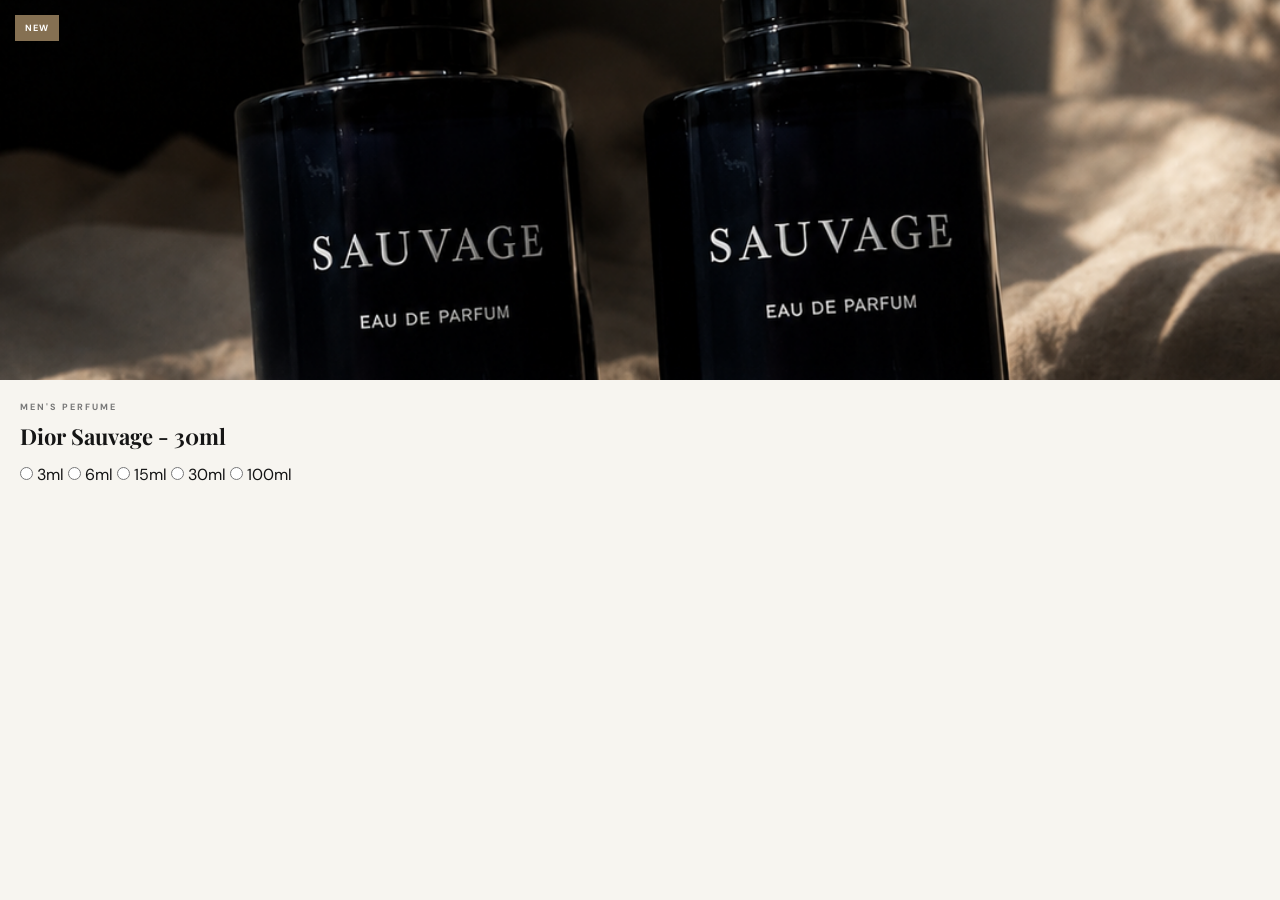
<file: productdetails.html>
<!DOCTYPE html>
<html lang="en">
<head>
    <meta charset="UTF-8">
    <meta name="viewport" content="width=device-width, initial-scale=1.0">

    <title>Sénima | Perfumes & Ornaments</title>

    <meta
        name="description"
        content="Discover premium perfumes and elegant ornaments at Sénima."
    >

    <link rel="stylesheet" href="style.css">

    <!-- Google Font -->
    <link rel="preconnect" href="https://fonts.googleapis.com">
    <link rel="preconnect" href="https://fonts.gstatic.com" crossorigin>

    <link
        href="https://fonts.googleapis.com/css2?family=DM+Sans:wght@400;500;600;700&family=Playfair+Display:wght@500;600;700&display=swap"
        rel="stylesheet"
    >
</head>
<body>
    <!-- PRODUCT 6 -->

            <a href="productdetails.html" class="product-card">

                <div class="product-image">

                    <span class="badge new">
                        NEW
                    </span>

                    <img
                        src="Dior Sauvage.png"
                        alt="Dior Sauvage"
                    >

                    <button
                        class="quick-add"
                        onclick="addToCart('Dior Sauvage', 1500)"
                    >
                        ADD TO CART
                    </button>

                </div>

                <div class="product-info">

                    <p class="product-category">
                        MEN'S PERFUME
                    </p>

                    <h3>
                        Dior Sauvage - 30ml
                    </h3>

                    <input type="radio" name="quantity" value="3"> 3ml 
                    <input type="radio" name="quantity" value="6"> 6ml 
                    <input type="radio" name="quantity" value="15"> 15ml 
                    <input type="radio" name="quantity" value="30"> 30ml 
                    <input type="radio" name="quantity" value="100"> 100ml 

                    <div class="price" id="price">
                    </div>

                </div>

            </a>

            <script>
                const priceElement = document.getElementById("price");

                const prices = {
                    3: 150,
                    6: 250,
                    15: 450,
                    30: 650,
                    100: 1500
                };

                document.querySelectorAll('input[name="quantity"]').forEach(input => {
                    input.addEventListener("change", function () {
                        const price = prices[this.value];
                        priceElement.textContent = `৳${price.toLocaleString()}`;
                    });
                });
            </script>

</body>
</html>
</file>
<file: style.css>
/* ==============================
   GLOBAL
================================ */

* {
    margin: 0;
    padding: 0;
    box-sizing: border-box;
}

html {
    scroll-behavior: smooth;
}

body {
    font-family: "DM Sans", sans-serif;
    background: #f7f5f0;
    color: #151515;
    line-height: 1.6;
}

a {
    text-decoration: none;
    color: inherit;
}

button {
    font-family: inherit;
    cursor: pointer;
}

img {
    width: 100%;
    display: block;
}


/* ==============================
   NAVBAR
================================ */

.navbar {
    height: 85px;
    padding: 0 6%;
    display: flex;
    align-items: center;
    justify-content: space-between;

    background: #f7f5f0;

    position: sticky;
    top: 0;
    z-index: 1000;

    border-bottom: 1px solid #dedbd4;
}

.logo {
    display: flex;
    flex-direction: column;
}

.logo a {
    font-family: "Playfair Display", serif;
    font-size: 28px;
    font-weight: 700;
    letter-spacing: 4px;
}

.logo span {
    font-size: 8px;
    letter-spacing: 2px;
    margin-top: -4px;
}


.nav-links {
    display: flex;
    gap: 35px;
}

.nav-links a {
    font-size: 13px;
    font-weight: 600;
    text-transform: uppercase;
    letter-spacing: 1px;

    transition: 0.3s;
}

.nav-links a:hover {
    opacity: 0.5;
}


.nav-actions {
    display: flex;
    align-items: center;
    gap: 18px;
}

.nav-actions button {
    border: none;
    background: transparent;
    font-size: 20px;
}

.cart-btn {
    position: relative;
}

#cart-count {
    position: absolute;

    top: -10px;
    right: -12px;

    width: 18px;
    height: 18px;

    background: #151515;
    color: white;

    border-radius: 50%;

    font-size: 10px;

    display: flex;
    align-items: center;
    justify-content: center;
}

.menu-btn {
    display: none;
}


/* ==============================
   HERO
================================ */

.hero {
    min-height: 720px;

    display: flex;
    align-items: center;

    padding: 80px 8%;

    background:
        linear-gradient(
            90deg,
            rgba(0, 0, 0, 0.72),
            rgba(0, 0, 0, 0.15)
        ),
        url("images/hero.jpg");

    background-size: cover;
    background-position: center;

    color: white;
}

.hero-content {
    max-width: 650px;
}

.small-heading {
    font-size: 12px;
    letter-spacing: 4px;
    margin-bottom: 20px;
}

.hero h1 {
    font-family: "Playfair Display", serif;

    font-size: clamp(50px, 7vw, 90px);

    line-height: 1.05;

    margin-bottom: 25px;
}

.hero h1 span {
    font-style: italic;
}

.hero-text {
    max-width: 520px;

    font-size: 16px;

    color: #eeeeee;

    margin-bottom: 35px;
}

.hero-buttons {
    display: flex;
    gap: 15px;
    flex-wrap: wrap;
}


/* ==============================
   BUTTON
================================ */

.btn {
    display: inline-flex;

    align-items: center;
    justify-content: center;

    padding: 14px 27px;

    font-size: 12px;

    font-weight: 700;

    letter-spacing: 1.5px;

    transition: 0.3s;
}

.primary-btn {
    background: #151515;
    color: white;
}

.primary-btn:hover {
    transform: translateY(-3px);
    opacity: 0.85;
}

.secondary-btn {
    border: 1px solid #151515;
    color: #151515;
}

.secondary-btn:hover {
    background: #151515;
    color: white;
}


/* ==============================
   SECTION
================================ */

.section {
    padding: 100px 7%;
}

.section-heading {
    text-align: center;
    margin-bottom: 55px;
}

.section-heading p {
    font-size: 11px;
    letter-spacing: 4px;
    font-weight: 700;
    margin-bottom: 10px;
}

.section-heading h2 {
    font-family: "Playfair Display", serif;
    font-size: 45px;
}


/* ==============================
   CATEGORY
================================ */

.category-grid {
    display: grid;

    grid-template-columns:
        repeat(3, 1fr);

    gap: 20px;
}

.category-card {
    height: 480px;

    position: relative;

    overflow: hidden;

    background: #ddd;
}

.category-card img {
    height: 100%;

    object-fit: cover;

    transition: transform 0.6s;
}

.category-card:hover img {
    transform: scale(1.06);
}

.category-overlay {
    position: absolute;

    left: 0;
    bottom: 0;

    width: 100%;

    padding: 30px;

    color: white;

    background:
        linear-gradient(
            transparent,
            rgba(0,0,0,0.8)
        );
}

.category-overlay h3 {
    font-family: "Playfair Display", serif;
    font-size: 30px;
}

.category-overlay a {
    font-size: 12px;
    font-weight: 700;
}


/* ==============================
   PRODUCTS
================================ */

.products-section {
    background: #eeece6;
}

.product-grid {
    display: grid;

    grid-template-columns:
        repeat(4, 1fr);

    gap: 22px;
}

.product-card {
    background: #f8f7f3;
}

.product-image {
    position: relative;

    height: 380px;

    overflow: hidden;

    background: #e7e5df;
}

.product-image img {
    height: 100%;

    object-fit: cover;

    transition: transform 0.5s;
}

.product-card:hover .product-image img {
    transform: scale(1.05);
}

.badge {
    position: absolute;

    top: 15px;
    left: 15px;

    z-index: 5;

    background: #151515;

    color: white;

    padding: 6px 10px;

    font-size: 9px;

    font-weight: 700;

    letter-spacing: 1px;
}

.badge.new {
    background: #857052;
}

.quick-add {
    position: absolute;

    bottom: 0;
    left: 0;

    width: 100%;

    border: none;

    padding: 15px;

    background: rgba(21,21,21,0.95);

    color: white;

    font-size: 11px;

    letter-spacing: 1.5px;

    font-weight: 700;

    transform: translateY(100%);

    transition: 0.3s;
}

.product-card:hover .quick-add {
    transform: translateY(0);
}

.product-info {
    padding: 20px;
}

.product-category {
    font-size: 9px;

    letter-spacing: 2px;

    font-weight: 700;

    color: #777;

    margin-bottom: 5px;
}

.product-info h3 {
    font-family: "Playfair Display", serif;

    font-size: 22px;

    margin-bottom: 7px;
}

.price {
    font-size: 15px;
    font-weight: 700;
}

.view-all {
    text-align: center;
    margin-top: 55px;
}


/* ==============================
   PROMO
================================ */

.promo {
    min-height: 500px;

    display: flex;

    align-items: center;
    justify-content: center;

    text-align: center;

    padding: 80px 20px;

    background:
        linear-gradient(
            rgba(0,0,0,0.55),
            rgba(0,0,0,0.55)
        ),
        url("images/perfume2.jpg");

    background-size: cover;
    background-position: center;

    color: white;
}

.promo-content p {
    font-size: 11px;
    letter-spacing: 4px;
}

.promo h2 {
    font-family: "Playfair Display", serif;

    font-size: clamp(40px, 5vw, 65px);

    line-height: 1.1;

    margin: 15px 0 30px;
}

.promo .primary-btn {
    background: white;
    color: #151515;
}


/* ==============================
   FEATURES
================================ */

.features {
    display: grid;

    grid-template-columns:
        repeat(4, 1fr);

    gap: 30px;

    text-align: center;
}

.feature-icon {
    width: 55px;
    height: 55px;

    margin: 0 auto 20px;

    display: flex;

    align-items: center;
    justify-content: center;

    border: 1px solid #bbb;

    border-radius: 50%;

    font-size: 18px;
}

.feature h3 {
    font-family: "Playfair Display", serif;

    font-size: 21px;

    margin-bottom: 10px;
}

.feature p {
    color: #777;

    font-size: 13px;
}


/* ==============================
   NEWSLETTER
================================ */

.newsletter {
    padding: 70px 7%;

    background: #151515;

    color: white;

    display: flex;

    justify-content: space-between;

    align-items: center;

    gap: 30px;
}

.newsletter p:first-child {
    font-size: 10px;

    letter-spacing: 3px;
}

.newsletter h2 {
    font-family: "Playfair Display", serif;

    font-size: 38px;

    margin: 5px 0;
}

.newsletter .primary-btn {
    background: white;
    color: #151515;
}


/* ==============================
   FOOTER
================================ */

footer {
    background: #0e0e0e;

    color: white;

    padding: 70px 7% 20px;
}

.footer-grid {
    display: grid;

    grid-template-columns:
        2fr 1fr 1fr 1.5fr;

    gap: 50px;

    padding-bottom: 50px;
}

.footer-brand h2 {
    font-family: "Playfair Display", serif;

    letter-spacing: 4px;

    font-size: 30px;
}

.footer-brand p {
    color: #999;

    font-size: 13px;

    margin-top: 8px;
}

footer h4 {
    font-size: 11px;

    letter-spacing: 2px;

    margin-bottom: 20px;
}

footer a {
    display: block;

    color: #999;

    font-size: 13px;

    margin-bottom: 10px;
}

footer a:hover {
    color: white;
}

footer > .footer-grid > div > p {
    color: #999;

    font-size: 13px;

    margin-bottom: 8px;
}

.copyright {
    border-top: 1px solid #292929;

    padding-top: 20px;

    color: #666;

    font-size: 11px;

    text-align: center;
}


/* ==============================
   MOBILE MENU
================================ */

.mobile-menu {
    display: none;

    position: fixed;

    top: 85px;
    left: 0;

    width: 100%;

    background: #f7f5f0;

    z-index: 999;

    padding: 20px 7%;

    border-bottom: 1px solid #ddd;
}

.mobile-menu.active {
    display: block;
}

.mobile-menu a {
    display: block;

    padding: 12px 0;

    border-bottom: 1px solid #ddd;

    font-size: 13px;

    font-weight: 600;
}


/* ==============================
   MODAL
================================ */

.modal {
    display: none;

    position: fixed;

    inset: 0;

    background: rgba(0,0,0,0.65);

    z-index: 2000;

    align-items: center;
    justify-content: center;

    padding: 20px;
}

.modal.active {
    display: flex;
}

.modal-content {
    position: relative;

    background: #f7f5f0;

    width: 100%;

    max-width: 500px;

    padding: 45px 35px;
}

.close-btn {
    position: absolute;

    top: 15px;
    right: 18px;

    border: none;

    background: transparent;

    font-size: 30px;
}

.modal-content h2 {
    font-family: "Playfair Display", serif;

    font-size: 30px;

    margin-bottom: 25px;
}

.modal-content input {
    width: 100%;

    padding: 15px;

    border: 1px solid #ccc;

    background: white;

    outline: none;
}

.cart-content {
    max-height: 80vh;
    overflow-y: auto;
}

.cart-item {
    display: flex;

    justify-content: space-between;

    gap: 20px;

    padding: 15px 0;

    border-bottom: 1px solid #ddd;
}

.cart-item button {
    border: none;

    background: transparent;

    color: #777;
}

.cart-total {
    display: flex;

    justify-content: space-between;

    padding: 25px 0;

    font-size: 18px;
}

.checkout-btn {
    border: none;

    width: 100%;
}


/* ==============================
   RESPONSIVE
================================ */

@media (max-width: 1000px) {

    .nav-links {
        display: none;
    }

    .menu-btn {
        display: block;
    }

    .category-grid {
        grid-template-columns:
            repeat(2, 1fr);
    }

    .product-grid {
        grid-template-columns:
            repeat(2, 1fr);
    }

    .features {
        grid-template-columns:
            repeat(2, 1fr);
    }

    .footer-grid {
        grid-template-columns:
            repeat(2, 1fr);
    }

}


@media (max-width: 650px) {

    .navbar {
        padding: 0 5%;
    }

    .logo a {
        font-size: 23px;
    }

    .hero {
        min-height: 650px;

        padding: 60px 7%;
    }

    .hero h1 {
        font-size: 55px;
    }

    .section {
        padding: 70px 5%;
    }

    .section-heading h2 {
        font-size: 36px;
    }

    .category-grid,
    .product-grid,
    .features {
        grid-template-columns: 1fr;
    }

    .category-card {
        height: 400px;
    }

    .product-image {
        height: 420px;
    }

    .newsletter {
        flex-direction: column;

        align-items: flex-start;
    }

    .footer-grid {
        grid-template-columns: 1fr;

        gap: 35px;
    }

}
</file>
